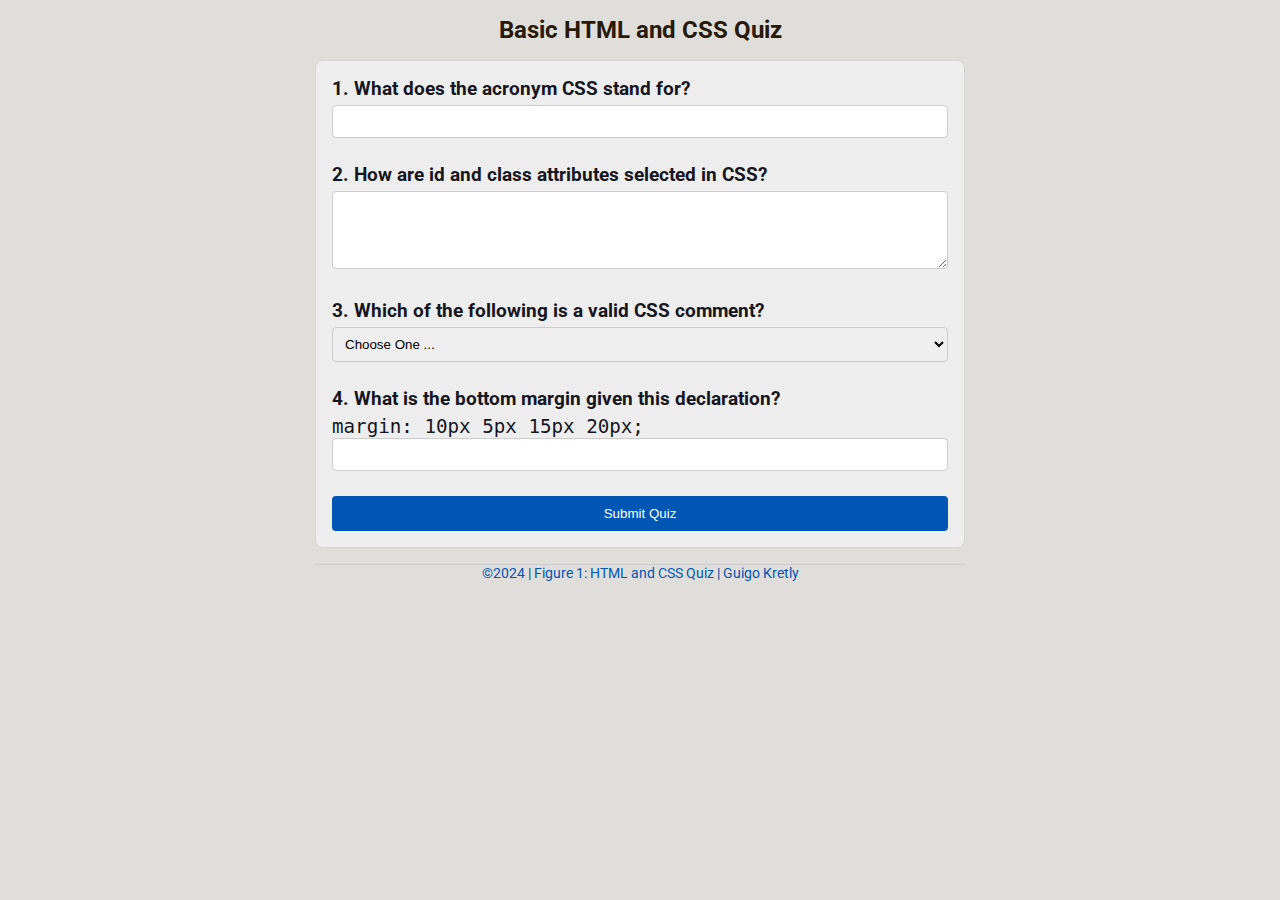
<file: quiz.html>
<!DOCTYPE html>
<html lang="en">
<head>
    <meta charset="UTF-8">
    <meta name="viewport" content="width=device-width, initial-scale=1.0">
    <meta name="description" content="Practcing how to create forms and giving styles to it">
    <meta author="author" content="Guigo Kretly"/>
    <title>Basic HTML and CSS Quiz</title>
    <link rel="stylesheet" href="styles/quiz.css">

</head>
<body>
    <header>
        <h1>Basic HTML and CSS Quiz</h1>
    </header>
    <form action="#" method="post">
        <div class="form-group">
            <label for="q1">1. What does the acronym CSS stand for?</label>
            <input type="text" id="q1" name="q1">
        </div>
        <div class="form-group">
            <label for="q2">2. How are id and class attributes selected in CSS?</label>
            <textarea id="q2" name="q2" rows="4" cols="50"></textarea>
        </div>
        <div class="form-group">
            <label for="q3">3. Which of the following is a valid CSS comment?</label>
            <select id="q3" name="q3">
                <option value="" selected disabled>Choose One ...</option>
                <option value="1">/* This is a comment */</option>
                <option value="2">// This is a comment</option>
                <option value="3"><!-- This is a comment --></option>
            </select>
        </div>
        <div class="form-group">
            <label for="q4">4. What is the bottom margin given this declaration?</label>
            <pre>margin: 10px 5px 15px 20px;</pre>
            <input type="number" id="q4" name="q4">
        </div>
        <button type="submit">Submit Quiz</button>
    </form>
    <footer>
        <p>©2024 | Figure 1: HTML and CSS Quiz | Guigo Kretly</p>
    </footer>
    
</body>
</html>
</file>
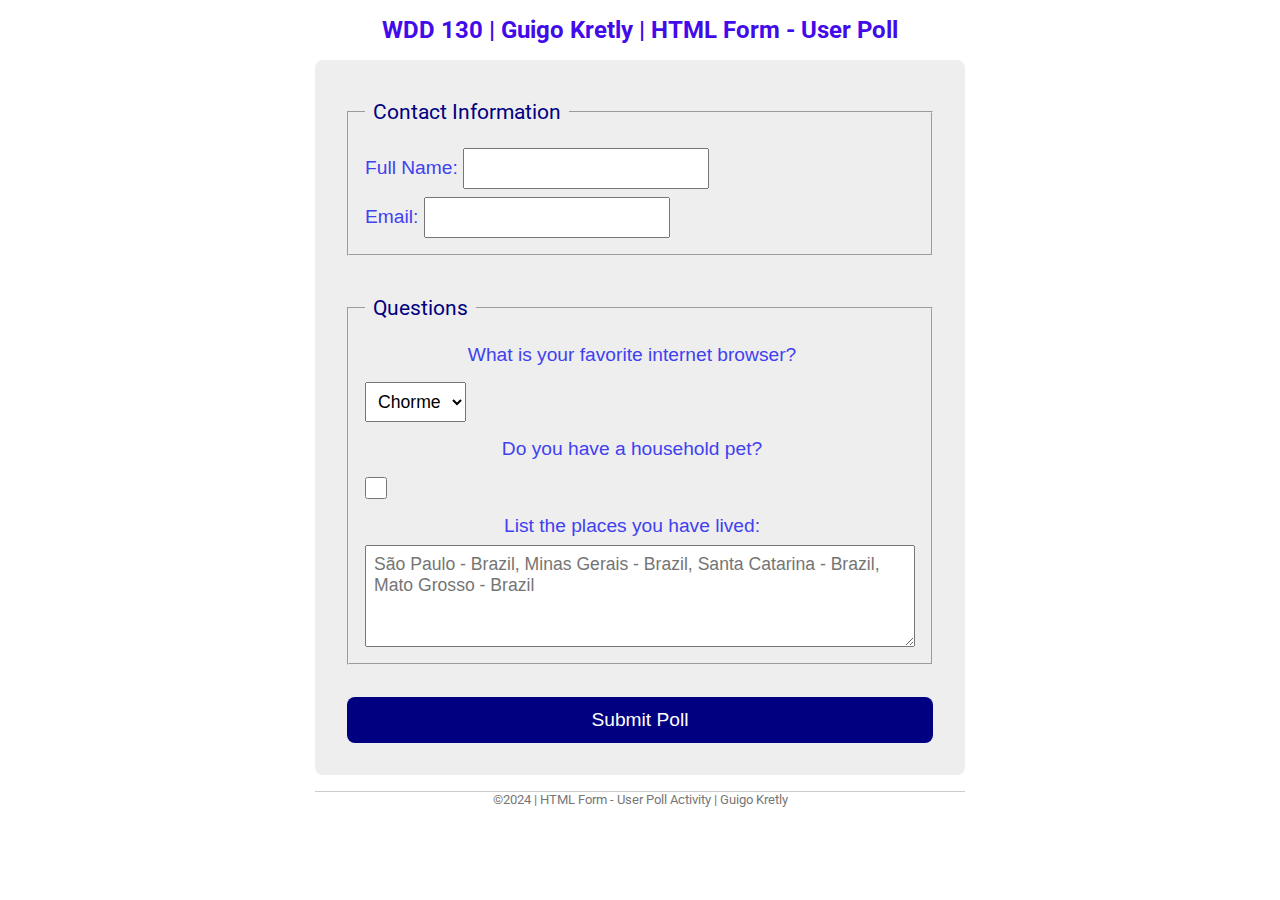
<file: week5/pool-form.html>
<!DOCTYPE html>
<html lang="en">
<head>
    <meta charset="UTF-8">
    <meta name="viewport" content="width=device-width, initial-scale=1.0">
    <title>WDD 130 | HTML Form - User Poll</title>
    <meta author="author" content="Guigo Kretly"/>
    <link rel="stylesheet" href="styles/poll-form.css">
</head>
<body>
    <header>
        <h1>WDD 130 | Guigo Kretly | HTML Form - User Poll</h1>
    </header>
    <main>
        <form>
            <fieldset>
                <legend>Contact Information</legend>
                <div class="form-item column2">
                    <label>Full Name: <input type="text" name="fullname"></label>
                </div>
                <div class="form-item column2">
                    <label>Email: <input type="email" name="useremail"></label>
                </div>
            </fieldset>
            <fieldset>
                <legend>Questions</legend>
                <label for="browser">What is your favorite internet browser?</label>
                <div class="form-item column1">
                    <select id="browser" name="browser">
                        <option value="chrome">Chorme</option>
                        <option value="safari">Safari</option>
                        <option value="edge">Edge</option>
                    </select>
                </div>    
                <label for="pet">Do you have a household pet?</label>
                <div class="form-item column1"> 
                    <input type="checkbox" id="pet" name="pet">
                </div>    
                <label for="feedback">List the places you have lived:</label>
                <textarea id="feedback" name="feedback" rows="4" placeholder="São Paulo - Brazil, Minas Gerais - Brazil, Santa Catarina - Brazil, Mato Grosso - Brazil"></textarea>
            </fieldset>
            <button type="submit">Submit Poll</button>
        </form>
    </main>
    <footer>
        <p>©2024 | HTML Form - User Poll Activity | Guigo Kretly</p>
    </footer>
</body>
</html>
</file>
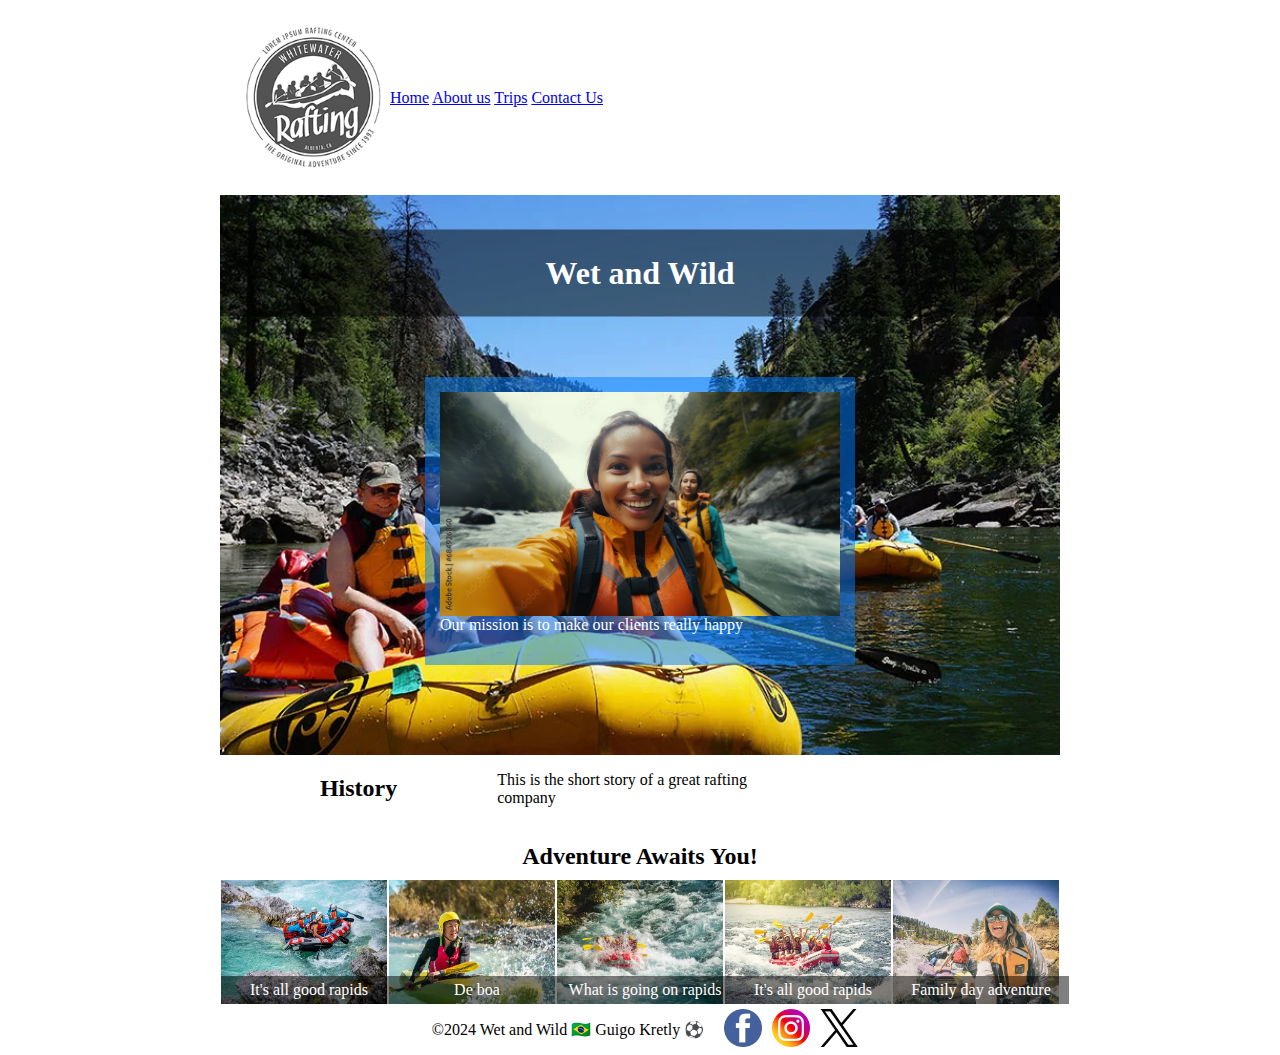
<file: wwr/about.html>
<!DOCTYPE html>
<html lang="en">
<head>
    <meta charset="UTF-8">
    <meta name="viewport" content="width=device-width, initial-scale=1.0">
    <meta name="description" content="Wet and Wild - Your ultimte rafting adventure">
    <meta name="author" content="Guigo Kretly">
    <link rel="stylesheet" href="styles/rafting.css">
    <title>Wet and Wild - About Us</title>
</head>
<body>
    <header>
        <img src="images/logo.png" alt="Rafting Site Logo">
        <nav>
            <a href="#">Home</a>
            <a href="#">About us</a>
            <a href="#">Trips</a>
            <a href="#">Contact Us</a>
        </nav>
    </header>
    <main>
        <div class="hero"> 
            <h1>Wet and Wild</h1>
            <img src="images/hero.jpg" alt="Having Fun!">
            <article>
                <img src="images/happyc.jpg" alt="Happy Clients">
                <p> Our mission is to make our clients really happy</p>
            </article>
        </div>
        <section class="history">
            <h2>History</h2>
            <p>This is the short story of a great rafting company</p>
        </section>
        <section class="adventure">
            <h2>Adventure Awaits You!</h2>
            <div class="fig"> 
                <figure> 
                    <img src="images/aay1.jpg" alt="This is fun!">
                    <figcaption>It's all good rapids</figcaption>
                </figure>
                <figure>         
                    <img src="images/aay2.jpg" alt="The water is not that cold!">
                    <figcaption>De boa</figcaption>
                </figure>
                <figure>
                    <img src="images/aay3.jpg" alt="Family time!">
                    <figcaption>What is going on rapids</figcaption>
                </figure>
                <figure>    
                    <img src="images/aay4.jpg" alt="Friends time!">
                    <figcaption>It's all good rapids</figcaption>
                </figure>
                <figure>
                    <img src="images/aay5.jpg" alt="I loved it!">
                    <figcaption>Family day adventure</figcaption>
                </figure>    
        </section>
     </main>
    <footer>
        <p>©2024 Wet and Wild 🇧🇷 Guigo Kretly ⚽️</p>
        <nav class="sociallinks">
            <a href="https://www.facebook.com/">
                <img src="images/facebook.jpg" alt="Facebook">
            </a>
            <a href="https://www.instagram.com/">
                <img src="images/instragram.jpg" alt="Instagram">
            </a>
            <a href="https://x.com/">
                <img src="images/x.jpg" alt="X - Twitter">
            </a>
        </nav>
    </footer>
</body>
</html>
</file>
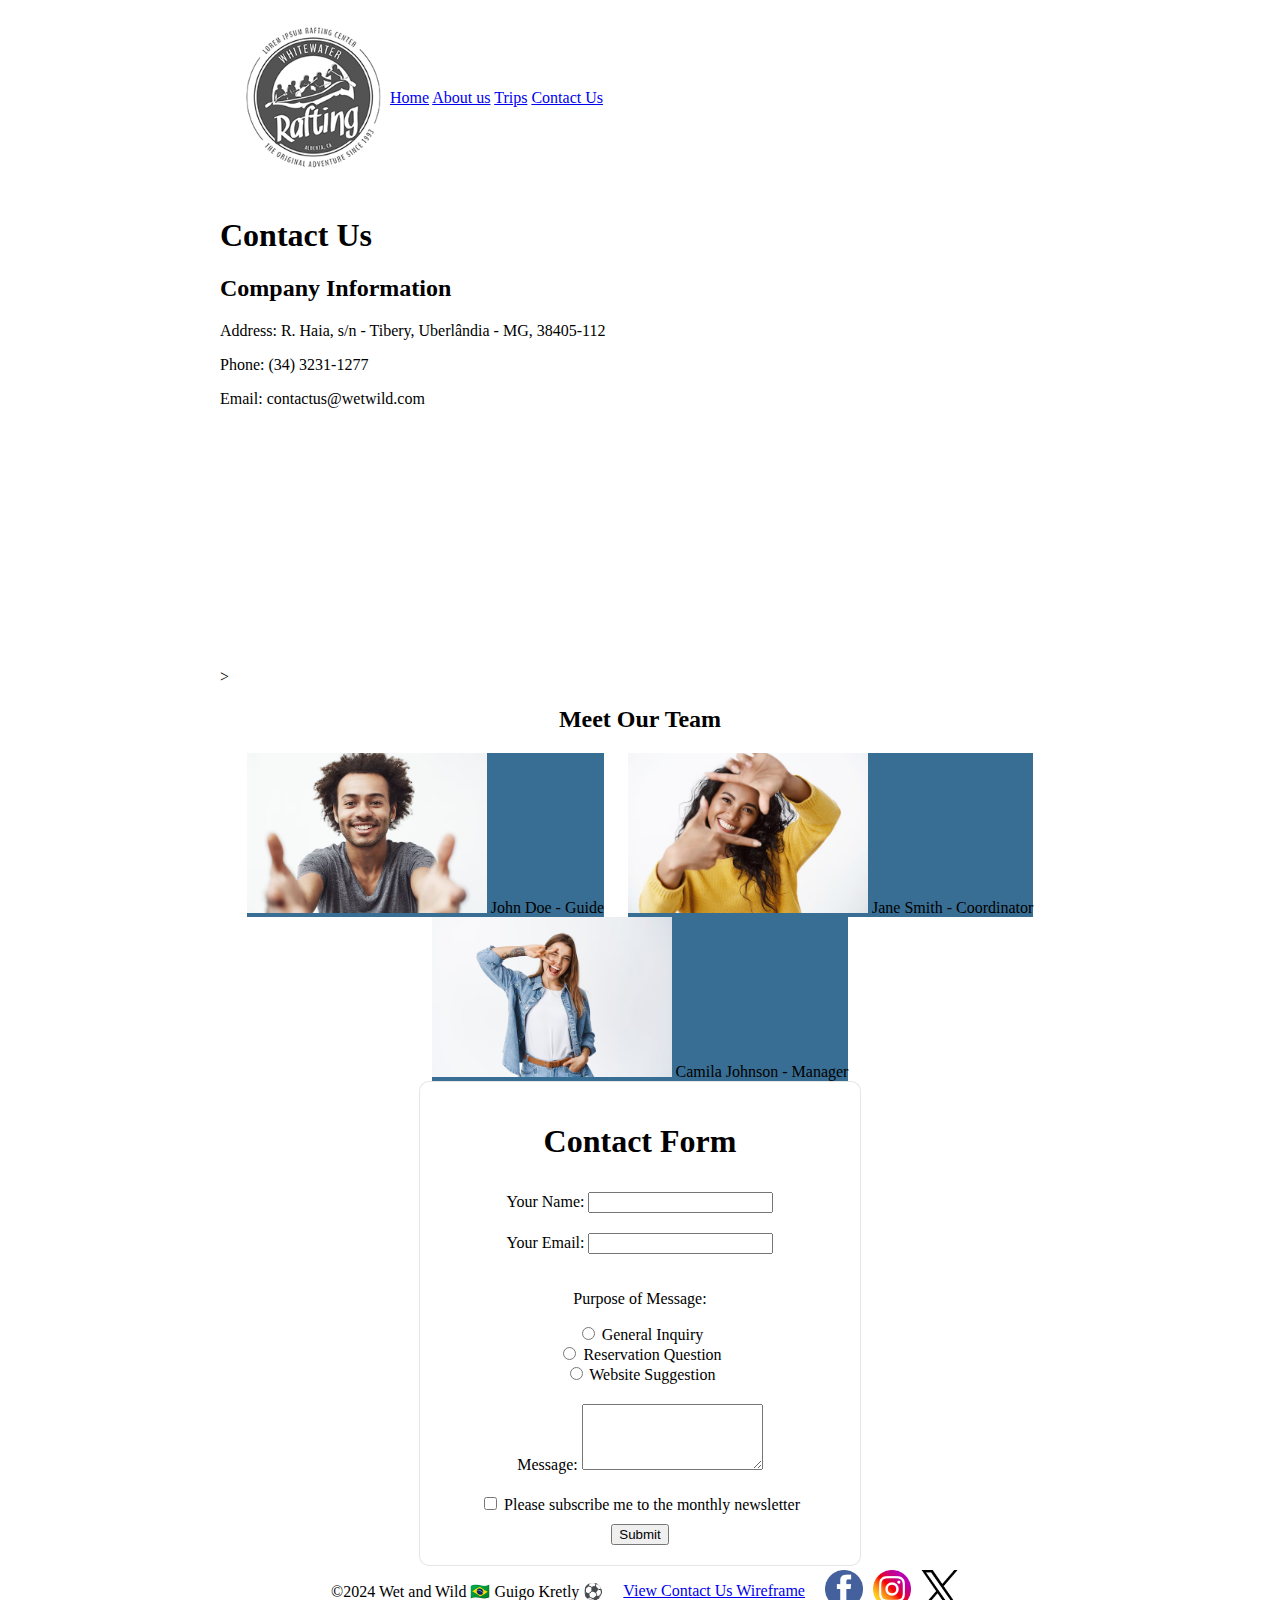
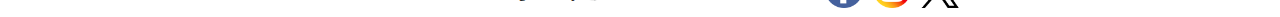
<file: wwr/contact.html>
<!DOCTYPE html>
<html lang="en">
<head>
    <meta charset="UTF-8">
    <meta name="viewport" content="width=device-width, initial-scale=1.0">
    <meta name="description" content="Contact us for any inquiries or questions about our rafting services.">
    <meta name="author" content="Guigo Kretly">
    <link rel="stylesheet" href="styles/rafting.css">
    <title>Wet and Wild - Contact Us</title>
</head>
<body>
    <header>
        <img src="images/logo.png" alt="Rafting Site Logo">
        <nav>
            <a href="#">Home</a>
            <a href="#">About us</a>
            <a href="#">Trips</a>
            <a href="#">Contact Us</a>
        </nav>
    </header>
    <main>
        <h1>Contact Us</h1>
        <section class="company-info">
            <h2>Company Information</h2>
            <p>Address: R. Haia, s/n - Tibery, Uberlândia - MG, 38405-112</p>
            <p>Phone: (34) 3231-1277</p>
            <p>Email: contactus@wetwild.com</p>
            <iframe src="https://www.google.com/maps/embed?pb=!1m18!1m12!1m3!1d3774.4690410696185!2d-48.23701200000001!3d-18.910622000000004!2m3!1f0!2f0!3f0!3m2!1i1024!2i768!4f13.1!3m3!1m2!1s0x94a4457543557027%3A0xd2a81daf346bdf44!2sComplexo%20Parque%20do%20Sabi%C3%A1!5e0!3m2!1spt-BR!2sbr!4v1721055166795!5m2!1spt-BR!2sbr" width="600" height="450" style="border:0;" allowfullscreen="" loading="lazy" referrerpolicy="no-referrer-when-downgrade"></iframe>>
        </section>
        <section class="employee-profiles">
        <h2> Meet Our Team</h2>
            <div class="employee">
                <img src="images/employee1.jpg" alt="Employee 1">
                <caption>John Doe - Guide</caption>
            </div>
            <div class="employee">
                <img src="images/employee2.jpg" alt="Employee 2">
                <caption>Jane Smith - Coordinator</caption>
            </div>
            <div class="employee">
                <img src="images/employee3.jpg" alt="Employee 3">
                <caption>Camila Johnson - Manager</caption>
            </div> 
        </section>
        <section class="contact-form">
            <h1>Contact Form</h1>
            <form action="#" method="post">
              <div class="question">
                <label for="name">Your Name:</label>
                <input type="text" id="name" name="name" required>
              </div>
              <div class="question">
                <label for="email">Your Email:</label>
                <input type="email" id="email" name="email" required>
              </div>
              <div class="question">
                <p>Purpose of Message:</p>
                <div class="check">
                <input type="radio" id="general-inquiry" name="purpose" value="General Inquiry" required>
                <label for="general-inquiry">General Inquiry</label><br>
                <input type="radio" id="reservation-question" name="purpose" value="Reservation Question">
                <label for="reservation-question">Reservation Question</label><br>
                <input type="radio" id="website-suggestion" name="purpose" value="Website Suggestion">
                <label for="website-suggestion">Website Suggestion</label>
                </div>
              </div>
              <div class="question">
                <label for="message">Message:</label>
                <textarea id="message" name="message" rows="4" required></textarea>
              </div>
              <div class="question">
                <input type="checkbox" id="newsletter" name="newsletter">
                <label for="newsletter">Please subscribe me to the monthly newsletter</label>
              </div>
              <button type="submit">Submit</button>
            </form>
          </section>
     </main>
    <footer>
        <p>©2024 Wet and Wild 🇧🇷 Guigo Kretly ⚽️</p>
        <p><a href="images/contactuswireframe.drawio.png" target="_blank">View Contact Us Wireframe</a></p>
        <nav class="sociallinks">
            <a href="https://www.facebook.com/">
                <img src="images/facebook.jpg" alt="Facebook">
            </a>
            <a href="https://www.instagram.com/">
                <img src="images/instragram.jpg" alt="Instagram">
            </a>
            <a href="https://x.com/">
                <img src="images/x.jpg" alt="X - Twitter">
            </a>
        </nav>
    </footer>
</body>
</html>
</file>
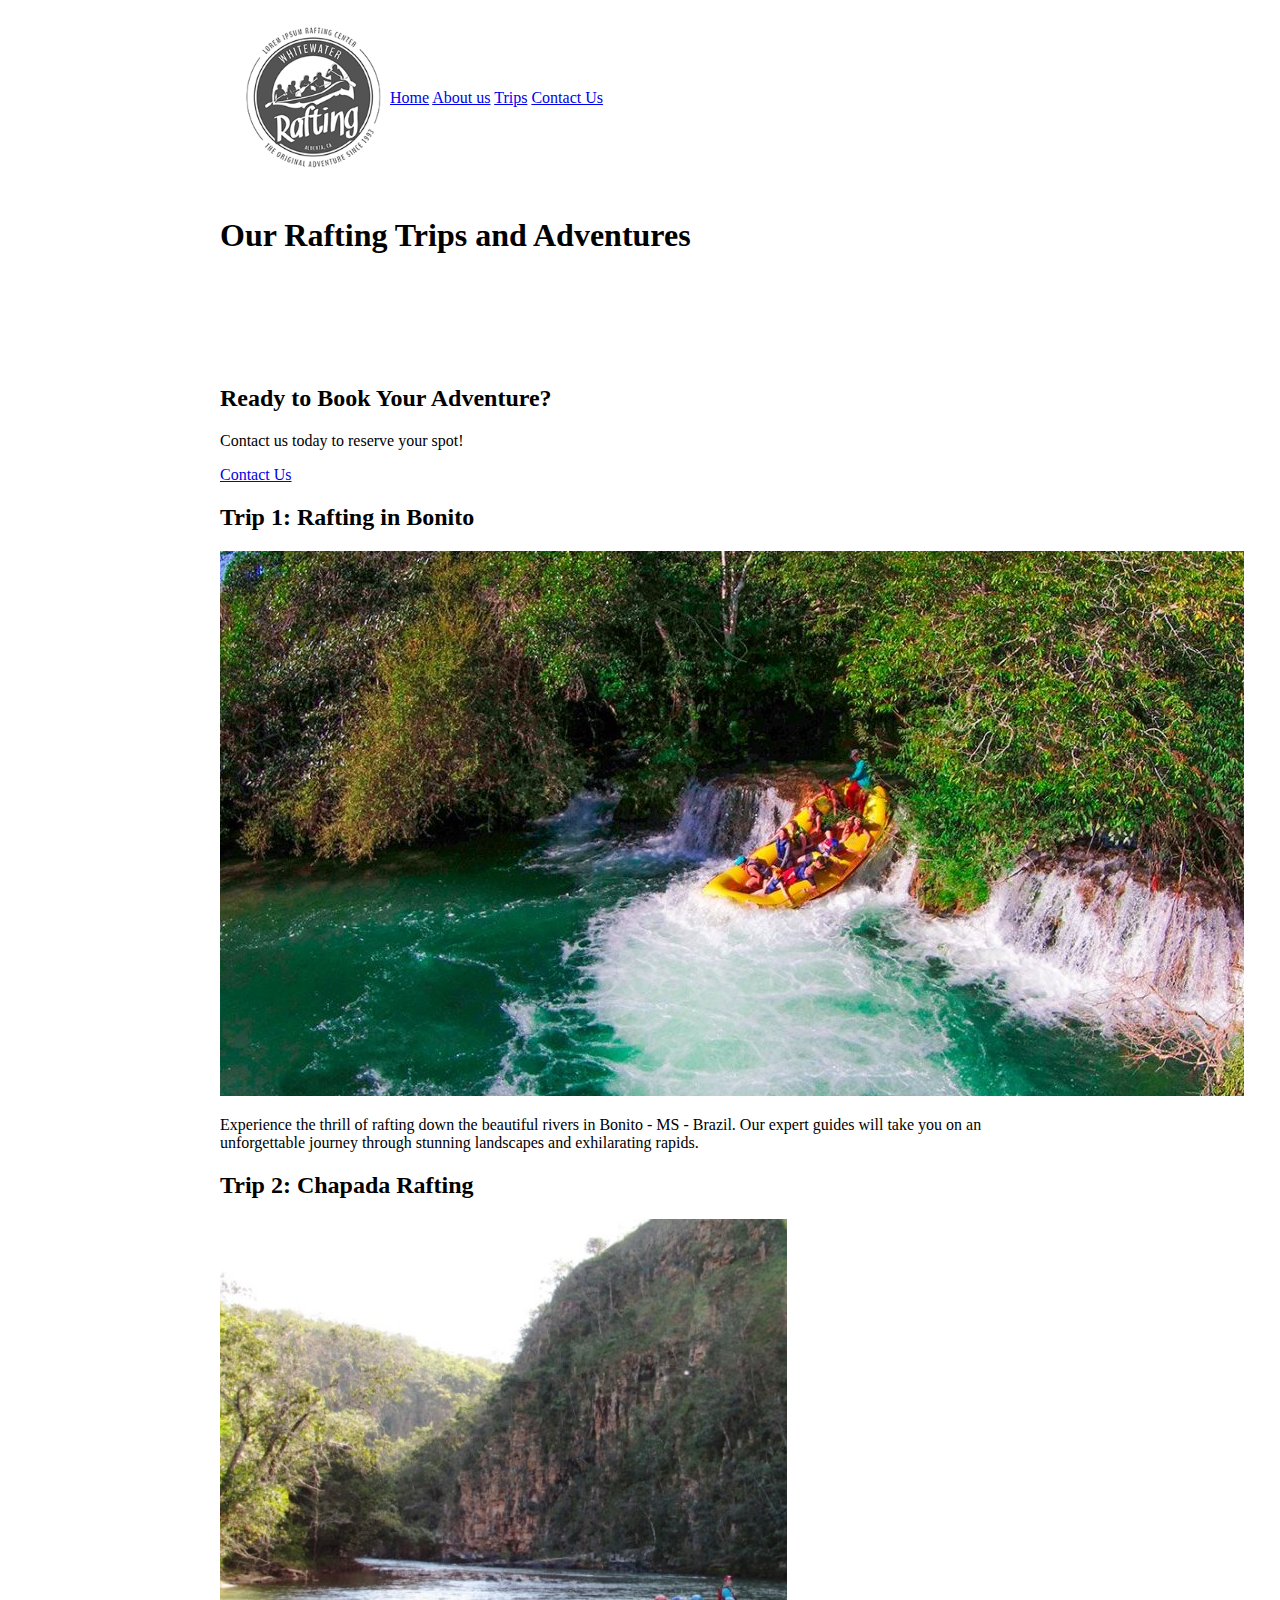
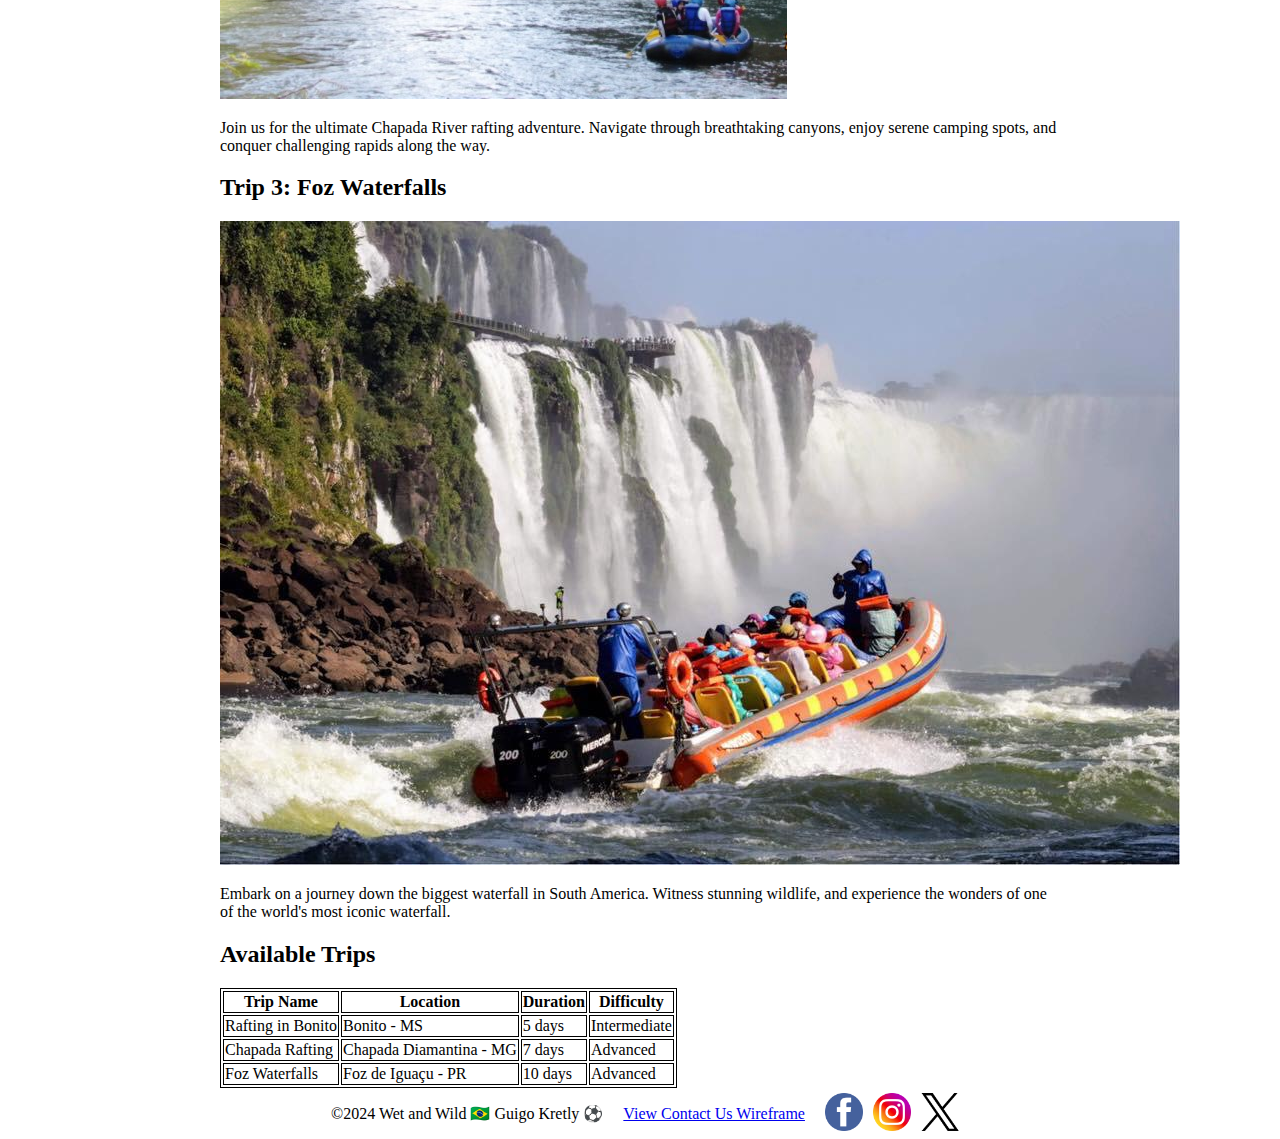
<file: wwr/trips.html>
<!DOCTYPE html>
<html lang="en">
<head>
    <meta charset="UTF-8">
    <meta name="viewport" content="width=device-width, initial-scale=1.0">
    <meta name="description" content="Explore our exciting rafting trips and adventures. Book your next adventure with us!">
    <meta name="author" content="Guigo Kretly">
    <link rel="stylesheet" href="styles/rafting.css">
    <title>Wet and Wild - Trips</title>
</head>
<body>
    <header>
        <img src="images/logo.png" alt="Rafting Site Logo">
        <nav>
            <a href="#">Home</a>
            <a href="#">About us</a>
            <a href="#">Trips</a>
            <a href="#">Contact Us</a>
        </nav>
    </header>    
    <main>
        <h1>Our Rafting Trips and Adventures</h1>
        <br>
        <br>
        <br>
        <br>
        <br>
        
        <section class="call-to-action">
            <h2>Ready to Book Your Adventure?</h2>
            <p>Contact us today to reserve your spot!</p>
            <a href="contact.html" class="btn">Contact Us</a>
        </section>
  
        <section class="trip-description">
            <h2>Trip 1: Rafting in Bonito</h2>
            <img src="images/bonito.jpeg" alt="Rafting in Bonito">
            <p>Experience the thrill of rafting down the beautiful rivers in Bonito - MS - Brazil. Our expert guides will take you on an unforgettable journey through stunning landscapes and exhilarating rapids.</p>
        </section>
  
        <section class="trip-description">
            <h2>Trip 2: Chapada Rafting</h2>
            <img src="images/chapada.jpeg" alt="Chapada Rafting">
            <p>Join us for the ultimate Chapada River rafting adventure. Navigate through breathtaking canyons, enjoy serene camping spots, and conquer challenging rapids along the way.</p>
        </section>
  
        <section class="trip-description">
            <h2>Trip 3: Foz Waterfalls</h2>
            <img src="images/foz.jpeg" alt="Nile River Explorers">
            <p>Embark on a journey down the biggest waterfall in South America. Witness stunning wildlife, and experience the wonders of one of the world's most iconic waterfall.</p>
        </section>
  
        <section class="trip-table">
            <h2>Available Trips</h2>
            <table>
                <tr>
                    <th>Trip Name</th>
                    <th>Location</th>
                    <th>Duration</th>
                    <th>Difficulty</th>
                </tr>
                <tr>
                    <td>Rafting in Bonito</td>
                    <td>Bonito - MS</td>
                    <td>5 days</td>
                    <td>Intermediate</td>
                </tr>
                <tr>
                    <td>Chapada Rafting</td>
                    <td>Chapada Diamantina - MG</td>
                    <td>7 days</td>
                    <td>Advanced</td>
                </tr>
                <tr>
                    <td>Foz Waterfalls</td>
                    <td>Foz de Iguaçu - PR</td>
                    <td>10 days</td>
                    <td>Advanced</td>
                </tr>
            </table>
        </section>
    </main>
    <footer>
        <p>©2024 Wet and Wild 🇧🇷 Guigo Kretly ⚽️</p>
        <p><a href="images/tripsframe.png" target="_blank">View Contact Us Wireframe</a></p>
        <nav class="sociallinks">
            <a href="https://www.facebook.com/">
                <img src="images/facebook.jpg" alt="Facebook">
            </a>
            <a href="https://www.instagram.com/">
                <img src="images/instragram.jpg" alt="Instagram">
            </a>
            <a href="https://x.com/">
                <img src="images/x.jpg" alt="X - Twitter">
            </a>
        </nav>
    </footer>
</body>
</html>
</file>
<file: styles/quiz.css>
@import url('https://fonts.googleapis.com/css2?family=Roboto:ital,wght@0,100;0,300;0,400;0,500;0,700;0,900;1,100;1,300;1,400;1,500;1,700;1,900&display=swap');
* {
    margin: 0;
    padding: 0;
    box-sizing: border-box;
}
body {
    font-family: "Roboto", sans-serif;
    font-size: 1.2rem;
    color: rgb(22, 22, 33);
    background-color: rgb(224, 222, 219);
}
header {
    margin: 0 auto;
    width: 650px;
}
h1 {
    margin: 1rem;
    font-size: 1.5rem;
    color: rgb(39, 25, 5);
    text-align: center;
}
form {
    width: 650px;
    margin: 0 auto;
    padding: 1rem;
    border: 1px solid rgba(0, 0, 0, 0.1);
    border-radius: 0.5rem;
    background-color: #eee;
    display: grid;
}
.form-group {
    margin-bottom: 15px;
}
label {
    display: block;
    margin-bottom: 5px;
    font-weight: bold;
}
input[type="text"],
input[type="number"],
textarea,
select {
    width: 100%;
    padding: 8px;
    margin-bottom: 10px;
    border: 1px solid #ccc;
    border-radius: 4px;
}
button {
    width: 100%;
    padding: 10px;
    background-color: #0056b3;
    color: #fff;
    border: none;
    border-radius: 4px;
    cursor: pointer;
}
button:hover {
    background-color: cornflowerblue;
}
footer {
    margin: 1rem auto 0;
    width: 650px;
    text-align: center;
    font-size: 0.9rem;
    color: #0056b3;
    border-top: 1px solid #ccc;
}
</file>
<file: week5/styles/poll-form.css>
@import url('https://fonts.googleapis.com/css2?family=Roboto:ital,wght@0,100;0,300;0,400;0,500;0,700;0,900;1,100;1,300;1,400;1,500;1,700;1,900&display=swap');

* {
    margin: 0;
    padding: 0;
    box-sizing: border-box;
}
body {
    font-family: "Roboto", sans-serif;
    font-size: 1.2rem;
    color: rgb(65, 65, 238);
    background: #fff;
}
header {
    margin: 0 auto;
    width: 650px;
}
h1 {
    margin: 1rem;
    font-size: 1.5rem;
    color: rgb(66, 11, 233);
    text-align: center;
}
form {
    width: 650px;
    margin: 0 auto;
    padding: 1rem;
    border: 1 px solid rgba(0, 0, 0, 0.1);
    border-radius: 0.5rem;
    background-color: #eee;
    display: grid;
}
fieldset {
    display: grid;
    grid-gap: 0.5rem;
    margin: 1rem;
    border: 1pix solid rgba(0, 0, 0, 0.2);
    padding: 1rem;
}
legend {
    padding: 0.5rem;
    color: navy;
    font-size: 1.3rem;
}
label, input, button, select, textarea {
    font-family: 'Franklin Gothic Medium', 'Arial Narrow', Arial, sans-serif;
}
label {
    text-align: center;
    padding-right: 1rem;
}
input, select, textarea { 
    padding: 0.5rem;
    font-size: 1.1rem;
}
input[type="checkbox"] {
    width: 22px;
    height: 22px;
    vertical-align: bottom;
}
button {
    margin: 1rem;
    background-color: navy;
    color: #fff;
    border: none;
    border-radius: 0.5rem;
    padding: .75rem;
    font-size: 1.2rem;
}
button:hover {
    background-color: darkgreen;
}
footer { 
    margin: 1rem auto 0;
    width: 650px;
    text-align: center;
    font-size: 0.8rem;
    color: #777;
    border-top: 1px solid #ccc;
}
.fort-item {
    display: grid;
    align-items: center;
}
.column1 {
    grid-template-columns: 3fr 1fr;
    margin: 0.5rem 0;
}
.column2 {
    grid-template-columns: 1fr 2fr;
}
</file>
<file: wwr/styles/rafting.css>
@import url('https://fonts.googleapis.com/css2?family=Montserrat:wght@400;700&family=Open+Sans:wght@400;700&display=swap');

:root {
  --primary-color: #396e94;
  --secondary-color: #e7c24f;
  --accent1-color: #a43312;
  --accent2-color: #381d2a;
  
  --heading-font: 'Montserrat', sans-serif;
  --paragraph-font: 'Open Sans', sans-serif;
  
  --nav-background-color: #396e94;
  --nav-link-color: #fff;
  --nav-hover-link-color: #e7c24f;
  --nav-hover-background-color: #a43312;
}

html {
  display: flex;
  justify-content: center;
}

body {
  max-width: 840px;
  width: 100%;
  margin: 0 auto;
}

header {
  display: grid;
  grid-template-columns: auto 1fr;
  align-items: center;
  padding: 20px;
}

header img {
  width: 150px;
}

.menu {
  display: flex;
  justify-content: right;
  align-items: center;
}

.menu a {
  text-decoration: none;
  font-family: Impact, Haettenschweiler, 'Arial Narrow Bold', sans-serif;
  color: black;
  margin-right: 40px;
}

.hero {
  position: relative;
  display: flex;
  justify-content: center;
}

.hero img {
  display: block;
  width: 100%;
  height: auto;
}

.hero h1 {
  position: absolute;
  display: flex;
  justify-content: center;
  top: 10%;
  left: 50%;
  transform: translate(-50%, -50%);
  width: 100%;
  padding: 25px 0 25px 0;
  color: white;
  background-color: rgba(0, 0, 0, 0.5);
}

.hero article {
  position: absolute;
  top: 25%;
  padding: 15px;
  margin: 5%;
  background-color: rgba(0, 123, 255, 0.5);
}

.hero article img {
  float: right;
  width: 400px;
}

.hero article p {
  color: white;
}

.history {
  display: grid;
  grid-template-columns: 33% 33% 33%;
}

.history h2 {
  display: flex;
  justify-content: center;
}

.logo {
  width: 150px;
  position: relative;
  margin-left: 14%;
  margin-top: 30%;
  transform: rotate(90deg);
}

.adventure {
  display: flex;
  flex-direction: column;
  align-items: center;
}

.adventure h2 {
  margin-bottom: 10px;
}

.fig {
  display: flex;
  justify-content: center;
  width: 100%;
  max-width: 1000px;
}

figure {
  flex-basis: calc(20% - 20px);
  margin: 0 1px; 
  position: relative;
}

.figure img {
  width: 100%; 
  height: auto;
}

figcaption {
  position: absolute;
  bottom: 0;
  left: 0;
  width: 100%;
  background-color: rgba(0, 0, 0, 0.5);
  color: white;
  padding: 5px;
  text-align: center;
}

.adventure figure {
  display: flex;
  justify-content: center;
  flex-basis: 20%;
  width: 100%;
}

.adventure img {
  max-width: 100%;
  height: auto;
}

footer {
  display: flex;
  justify-content: center;
  align-items: center;
}

footer p {
  padding: 0px 10px 0 10px;
}

.sociallinks {
  display: flex;
  justify-content: flex-end;
  align-items: center;
}

.sociallinks a {
  margin-left: 10px;
}

.sociallinks a img {
  max-width: 100%;
  width: 38px;
  height: auto;
}

.contact-form {
  background-color: #fff;
  border: 1px solid rgba(0,0,0,0.1); 
  padding: 20px;
  border-radius: 10px;
  width: 400px; 
  margin: 0 auto;
  text-align: center;
}

.contact-form h2 {
  font-weight: normal;
}

.question {
  text-align: center;
  padding: 10px;
}

.employee-profiles {
  text-align: center;
}

.employee {
  display: inline-block;
  margin: 0 10px;
  text-align: center;
  background: #396e94;
}

.employee img {
  width: 240px;
}

iframe {
  width: 100%;
  height: 240px;
}
table, th, td {
  border: 1px solid;
}
</file>
